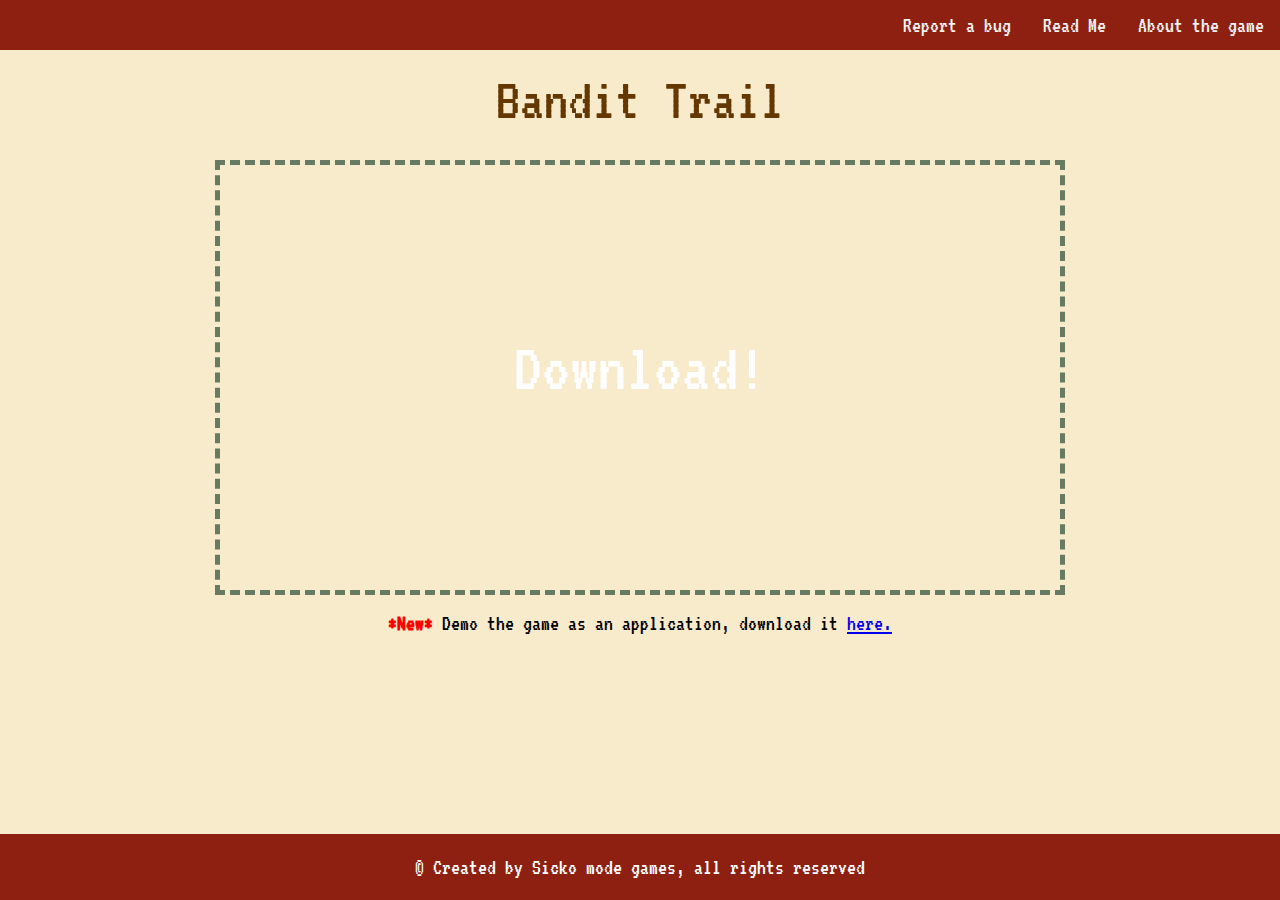
<file: index.html>
<!DOCTYPE html>
<html lang="en" dir="ltr">
<head>
  <meta charset="utf-8">
  <meta name="viewport" content="width=device-width, initial-scale=1">
  <title>Bandit Trail</title>
  <link rel="stylesheet" type="text/css" href="stylesheet/main.css">
  <link rel="shortcut icon" type="image/png" href="https://vapebandit.co.nz/wp-content/uploads/2017/09/vape-bandit-logo-1.png"/>
  <link href="https://fonts.googleapis.com/css?family=VT323" rel="stylesheet">
</head>
<body>
  <!-- Navbar Start -->
  <div class="navbar">
    <a href="about.html">About the game</a>
    <a href="read_me.html">Read Me</a>
    <a href="bug_report.html">Report a bug</a>
  </div>
  <!-- Navbar End -->

  <!-- Header Start -->
  <div class="header">
    <p>Bandit Trail</p>
  </div>
  <!-- Header End -->

  <!-- Game container start  -->
  <div class='square-box'>
    <div class='square-content'><div><span><a href="downloads/Bandit_TrailTXT.zip">Download!</a></span></div></div>
  </div>
  <div class="bottom-txt">
  <p><b>*New*</b> Demo the game as an application, download it <a href="downloads/Bandit_TrailAPP.jar" download>here.</a> </p>
  </div>
  <!-- Game container end -->

  <!-- Footer start -->
  <div class="footer">
    <p>&copy; Created by Sicko mode games, all rights reserved</p>
  </div>
  <!-- Footer end -->
</body>
</html>
</file>
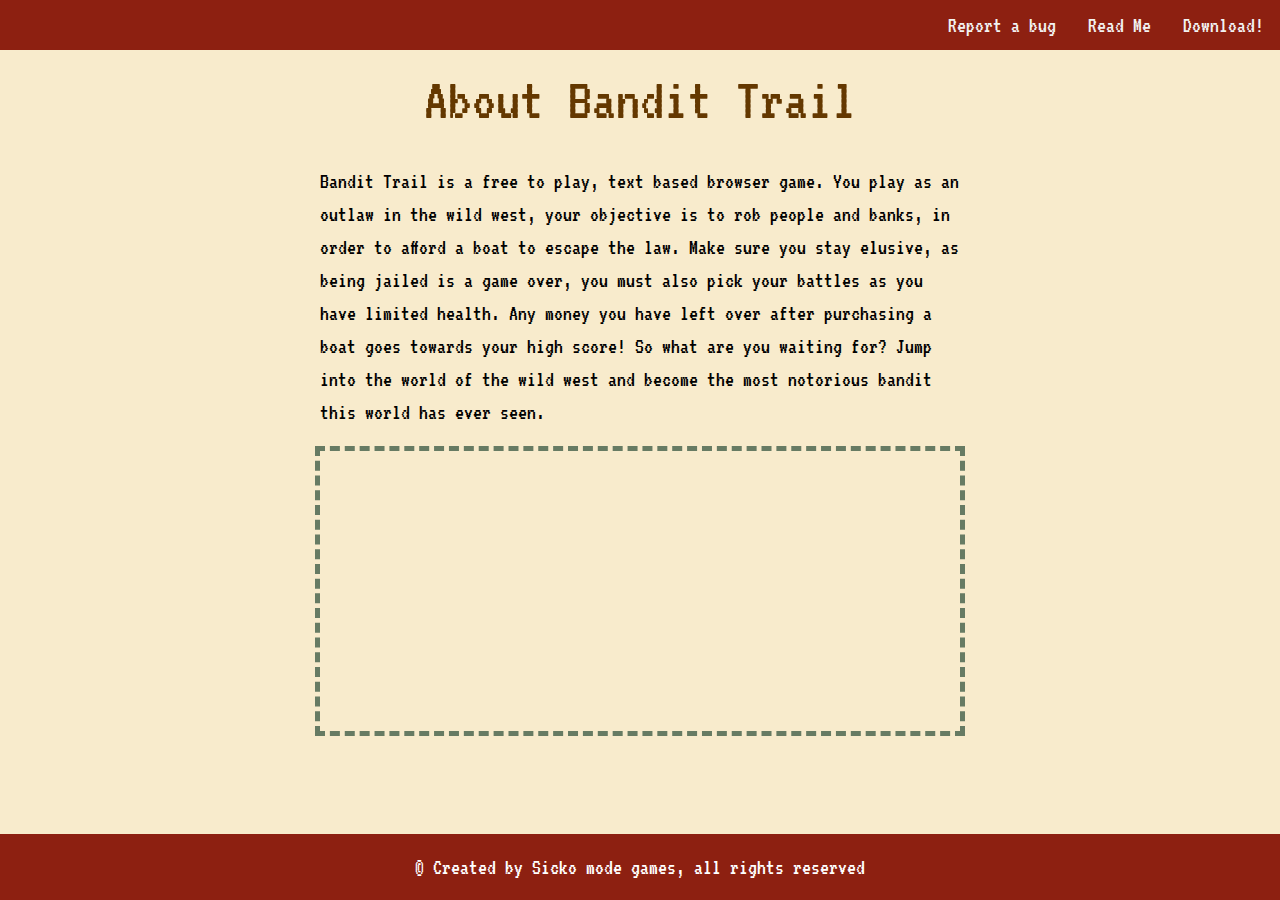
<file: about.html>
<!DOCTYPE html>
<html lang="en" dir="ltr">
<head>
  <meta charset="utf-8">
  <meta name="viewport" content="width=device-width, initial-scale=1">
  <title>Bandit Trail</title>
  <link rel="stylesheet" type="text/css" href="stylesheet/main.css">
  <link rel="shortcut icon" type="image/png" href="https://vapebandit.co.nz/wp-content/uploads/2017/09/vape-bandit-logo-1.png"/>
  <link href="https://fonts.googleapis.com/css?family=VT323" rel="stylesheet">
</head>
<body>
  <!-- Navbar Start -->
  <div class="navbar">
    <a href="index.html">Download!</a>
    <a href="read_me.html">Read Me</a>
    <a href="bug_report.html">Report a bug</a>
  </div>
  <!-- Navbar End -->

  <!-- Header Start -->
  <div class="header">
    <p>About Bandit Trail</p>
  </div>
  <!-- Header End -->

  <!-- Text start -->
  <div class="text">
      <p>Bandit Trail is a free to play, text based browser game. You play as an outlaw in the wild west, your objective is to rob people and banks, in order to afford a boat to escape the law. Make sure you stay elusive, as being jailed is a game over, you must also pick your battles as you have limited health. Any money you have left over after purchasing a boat goes towards your high score! So what are you waiting for? Jump into the world of the wild west and become the most notorious bandit this world has ever seen.</p>
  </div>
  <div class="gif">

  </div>
  <!-- Text end -->

  <!-- Footer start -->
  <div class="footer">
    <p>&copy; Created by Sicko mode games, all rights reserved</p>
  </div>
  <!-- Footer end -->
</body>
</html>
</file>
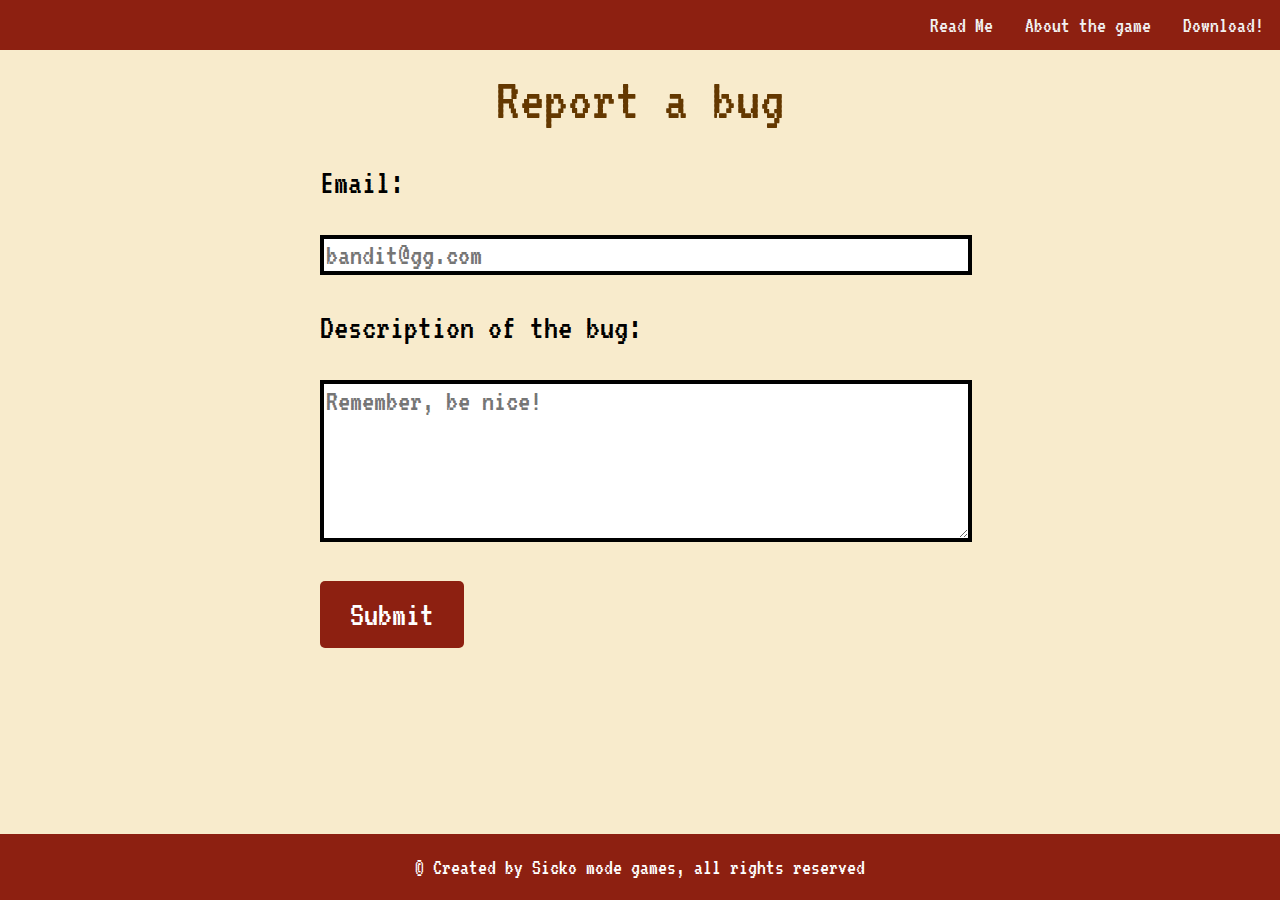
<file: bug_report.html>
<!DOCTYPE html>
<html lang="en" dir="ltr">
<head>
  <meta charset="utf-8">
  <meta name="viewport" content="width=device-width, initial-scale=1">
  <title>Bandit Trail</title>
  <link rel="stylesheet" type="text/css" href="stylesheet/main.css">
  <link rel="shortcut icon" type="image/png" href="https://vapebandit.co.nz/wp-content/uploads/2017/09/vape-bandit-logo-1.png"/>
  <link href="https://fonts.googleapis.com/css?family=VT323" rel="stylesheet">
</head>
<body>
  <!-- Navbar Start -->
  <div class="navbar">
    <a href="index.html">Download!</a>
    <a href="about.html">About the game</a>
    <a href="read_me.html">Read Me</a>
  </div>
  <!-- Navbar End -->

  <!-- Header Start -->
  <div class="header">
    <p>Report a bug</p>
  </div>
  <!-- Header End -->

  <!-- Form start  -->
    <div class="form">
      <p>Email:</p>
      <input placeholder="bandit@gg.com" type="email" style="width:100%;">
      <p>Description of the bug:</p>
      <textarea placeholder="Remember, be nice!" name="message" style="width:100%; height:150px;"></textarea>
      <p> <a href="#">Submit</a> </p>
    </div>
  <!-- Formr end -->

  <!-- Footer start -->
  <div class="footer">
    <p>&copy; Created by Sicko mode games, all rights reserved</p>
  </div>
  <!-- Footer end -->
</body>
</html>
</file>
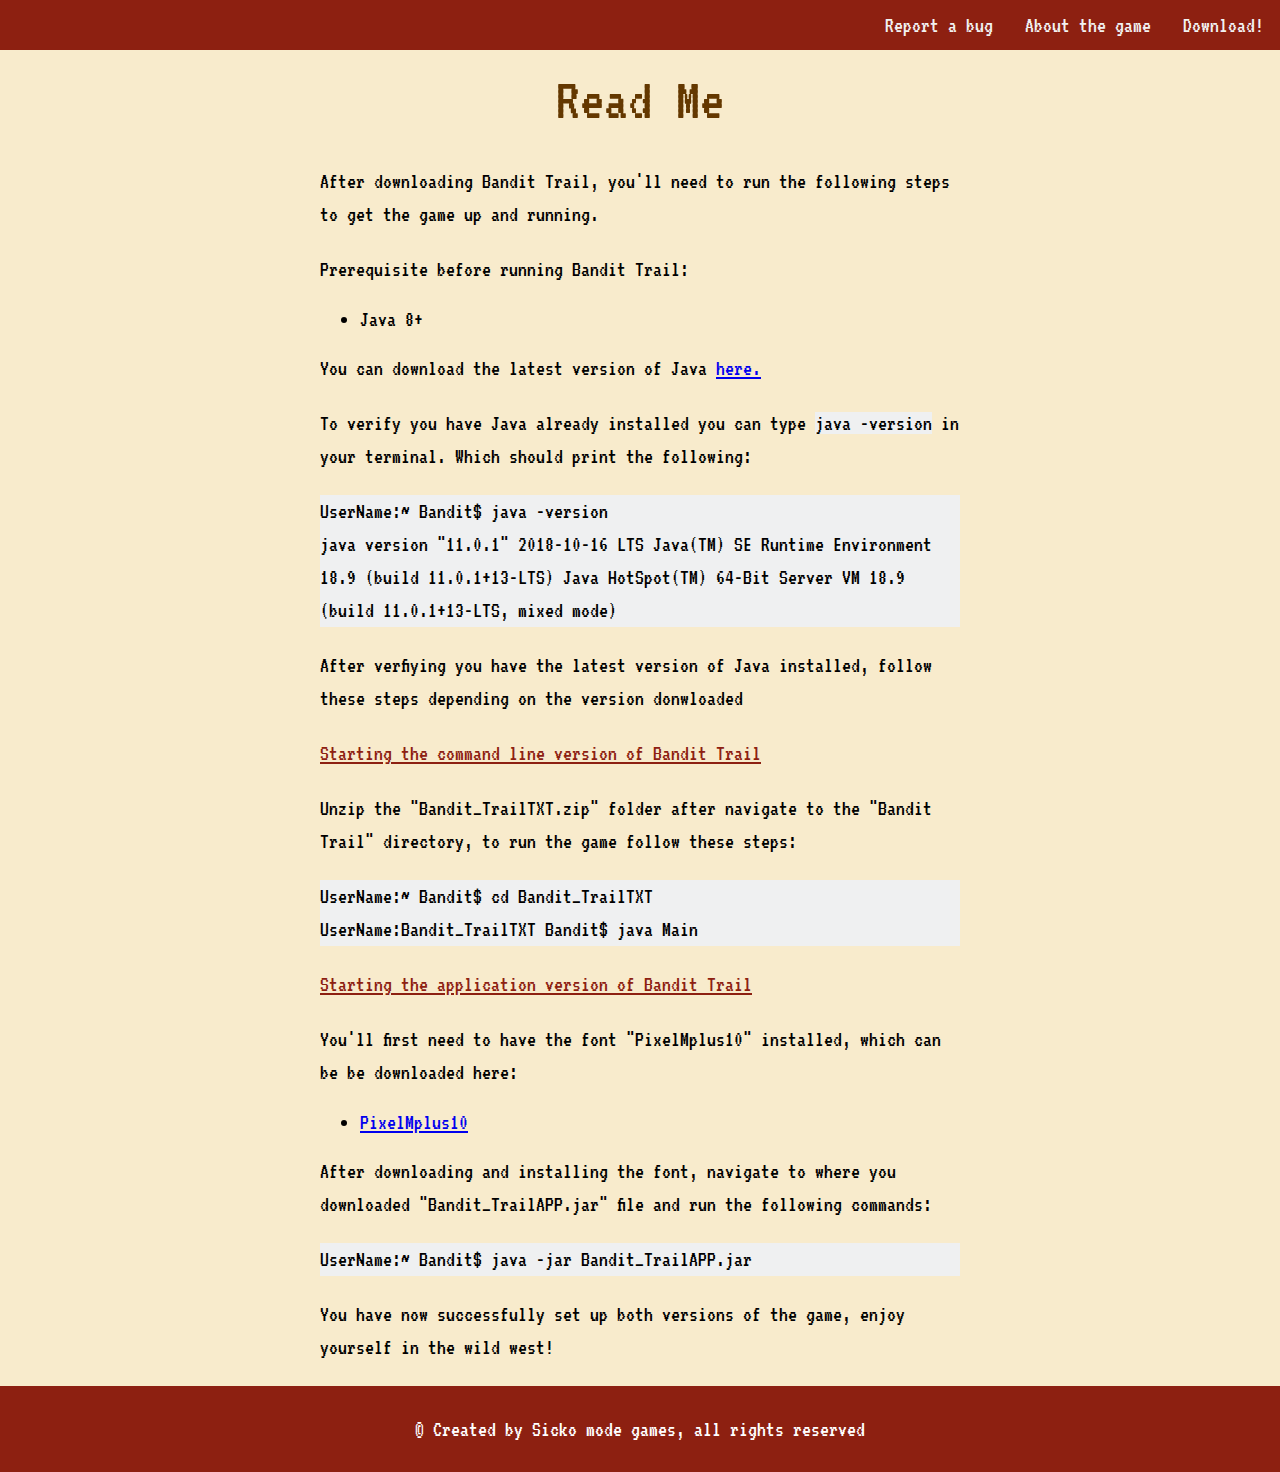
<file: read_me.html>
<!DOCTYPE html>
<html lang="en" dir="ltr">
<head>
  <meta charset="utf-8">
  <meta name="viewport" content="width=device-width, initial-scale=1">
  <title>Bandit Trail</title>
  <link rel="stylesheet" type="text/css" href="stylesheet/main.css">
  <link rel="shortcut icon" type="image/png" href="https://vapebandit.co.nz/wp-content/uploads/2017/09/vape-bandit-logo-1.png"/>
  <link href="https://fonts.googleapis.com/css?family=VT323" rel="stylesheet">
</head>
<body>
  <!-- Navbar Start -->
  <div class="navbar">
    <a href="index.html">Download!</a>
    <a href="about.html">About the game</a>
    <a href="bug_report.html">Report a bug</a>
  </div>
  <!-- Navbar End -->

  <!-- Header Start -->
  <div class="header">
    <p>Read Me</p>
  </div>
  <!-- Header End -->

  <!-- Text start -->
  <div class="text">
      <p>After downloading Bandit Trail, you'll need to run the following steps to get the game up and running.</p>
      <p>Prerequisite before running Bandit Trail:</p>
      <ul>
        <li>Java 8+</li>
      </ul>
      <p>You can download the latest version of Java <a href="https://www.oracle.com/technetwork/java/javase/downloads/jdk11-downloads-5066655.html">here.</a></p>
      <p>To verify you have Java already installed you can type <code>java -version</code> in your terminal. Which should print the following:</p>
      <p class="codetxt"> UserName:~ Bandit$ java -version
      <br />java version "11.0.1" 2018-10-16 LTS
      Java(TM) SE Runtime Environment 18.9 (build 11.0.1+13-LTS)
      Java HotSpot(TM) 64-Bit Server VM 18.9 (build 11.0.1+13-LTS, mixed mode)
      </p>
      <p>After verfiying you have the latest version of Java installed, follow these steps depending on the version donwloaded</p>
      <p> <u>Starting the command line version of Bandit Trail</u> </p>
      <p>Unzip the "Bandit_TrailTXT.zip" folder after navigate to the "Bandit Trail" directory, to run the game follow these steps:</p>
      <p class="codetxt">UserName:~ Bandit$ cd Bandit_TrailTXT <br />
        UserName:Bandit_TrailTXT Bandit$ java Main
      </p>
      <p> <u>Starting the application version of Bandit Trail</u> </p>
      <p>You'll first need to have the font "PixelMplus10" installed, which can be be downloaded here:</p>
      <ul>
        <li> <a href="font/PixelMplus10-Regular.ttf" download>PixelMplus10</a> </li>
      </ul>
      <p>After downloading and installing the font, navigate to where you downloaded "Bandit_TrailAPP.jar" file and run the following commands:</p>
      <p class="codetxt">UserName:~ Bandit$ java -jar Bandit_TrailAPP.jar <br />
      </p>
      <p>You have now successfully set up both versions of the game, enjoy yourself in the wild west!</p>
  </div>
  <!-- Text end -->

  <!-- Footer start -->
  <div class="footer-re">
    <p>&copy; Created by Sicko mode games, all rights reserved</p>
  </div>
  <!-- Footer end -->
</body>
</html>
</file>
<file: stylesheet/main.css>
/* @font-face {
	font-family: 'PixelMplus10-Regular';  // declare the font name
	src: url('src/font/PixelMplus10-Regular.ttf') format('truetype');
} */

/* Wesbite wide stuff start*/
body {
	/* font-family: 'PixelMplus10-Regular', Fallback, sans-serif; */
  font-family: 'VT323', monospace;
  margin: 0;
  background: #f8ebcc;
  font-size: 22px;
}
/* Website wide stuff end */

/* Header Start */
.header{
  text-align: center;
  font-size: 60px;
  color: #643800;
}

.header p{
  margin: 0;
  margin-bottom: 35px;
  margin-top: 20px;
}
/* Header End  */

/* Navbar start  */
.navbar {
    overflow: hidden;
    background-color: #8d2011;
    text-align: center;
    width: 100%;
}

.navbar a {
    float: right;
    display: block;
    color: #f2f2f2;
    text-align: center;
    padding: 14px 16px;
    text-decoration: none;
}

.navbar a:hover {
    background-color: #c28a2b;
    color: black;
}
/* Navbar End */

/* Game container start */
.square-box{
  height: 425px;
  max-width: 840px;
  width: 70%;
  margin: 0 auto;
  overflow: hidden;
  background-image: url('https://i.redd.it/o0od47n48c3y.gif');
  background-size: cover;
  display: block;
  outline: 5px dashed #677b63;
}
.square-box:before{
    content: "";
    display: block;
    padding-top: 20%;
}

.square-content div {
   display: table;
   width: 100%;
   height: 75%;
}
.square-content span {
    display: table-cell;
    text-align: center;
    vertical-align: middle;
    margin: 0;
}

.square-content a{
    text-decoration: none;
    color: white;
    font-size: 70px;
    margin: 0;
}

.square-content a:hover{
    color: red;
    text-decoration: underline;
}

.bottom-txt{
  text-align: center;
}

.bottom-txt b{
  color: red;
}
/* Game contain end  */


/* Footer start */
.footer {
 position: fixed;
 left: 0;
 bottom: 0;
 margin-top: 10px;
 width: 100%;
 background-color: #8d2011;
 color: white;
 text-align: center;
}
/* Footer end */

/* About text start */
.text{
  width: 50%;
  margin-left: auto;
  margin-right: auto;
}

.text p{
    line-height: 150%;
}

.text code{
  background-color: #eff0f1;
  font-family: 'VT323', monospace;
  font-size: 22px;
}

.gif{
  height: 280px;
  max-width: 840px;
  width: 50%;
  margin: 0 auto;
  overflow: hidden;
  background-image: url('https://i.redd.it/o0od47n48c3y.gif');
  background-size: cover;
  background-position: center;
  background-repeat: no-repeat;
  display: block;
  outline: 5px dashed #677b63;
}
/* About text end */

/* Read me start */
.codetxt{
  overflow: auto;
  background-color: #eff0f1;
  /* color: #006500; */
}

.footer-re {
 padding-top: 10px;
 padding-bottom: 10px;
 left: 0;
 bottom: 0;
 margin-top: 10px;
 width: 100%;
 background-color: #8d2011;
 color: white;
 text-align: center;
}

.text u{
  color: #8d2011;
}
/* Read me end  */

/* Form start */
.form{
  width: 50%;
  margin-left: auto;
  margin-right: auto;
}

.form p{
  text-align: left;
  font-size: 35px;
}

.form a{
  text-decoration: none;
  color: white;
  background: #8d2011;
  border: none;
  padding: 16px 30px 16px 30px;
  border-radius: 5px;
  font: inherit;
  float: left;
}

.form input,
.form label,
.form textarea{
  font-family: 'VT323', monospace;
  font-size: 30px;
  text-align: left;
  border: 4px solid #000;
}

/* Form end */
</file>
